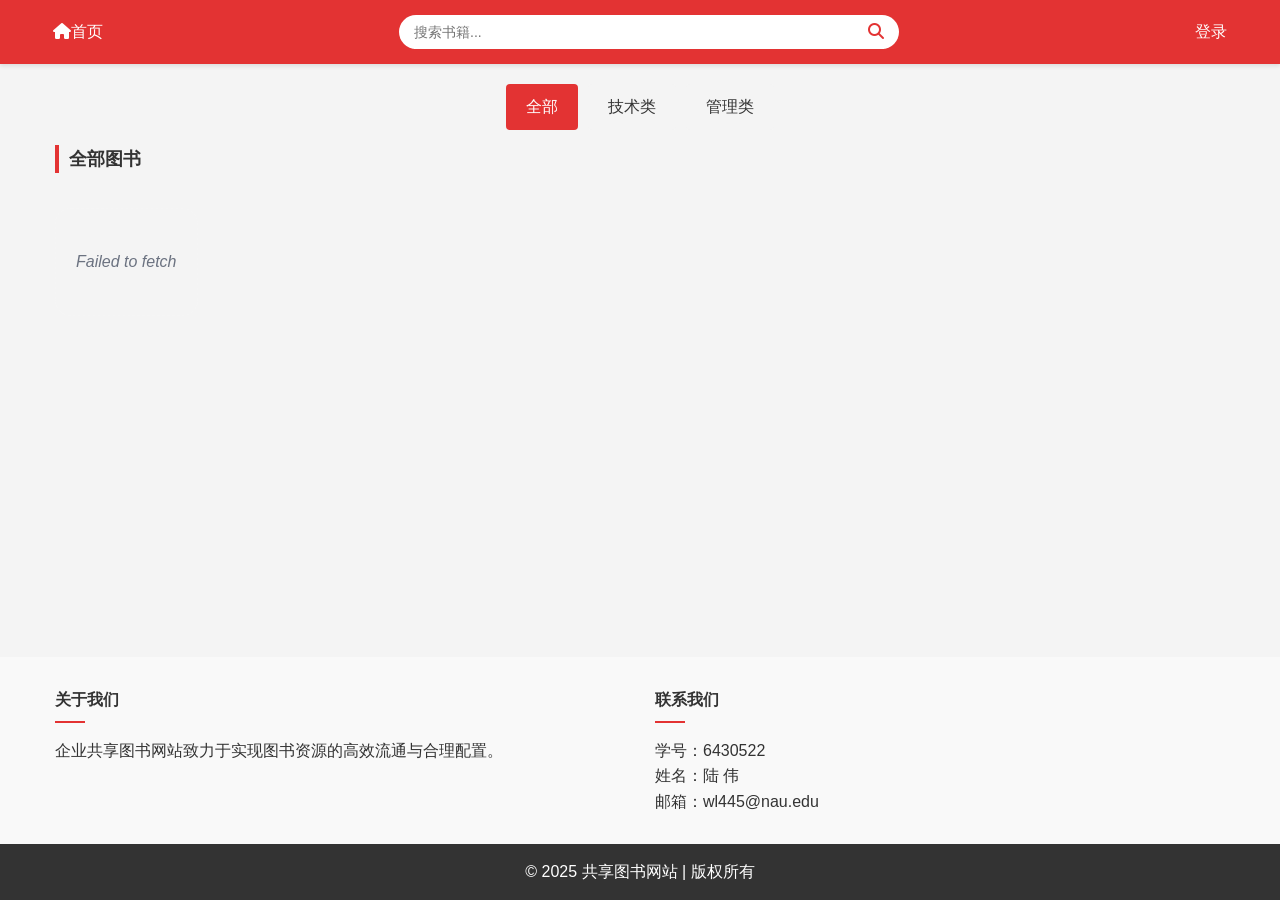
<file: index.html>
<!doctype html>
<html lang="zh-CN">
<head>
    <meta charset="UTF-8">
    <meta name="viewport" content="width=device-width, initial-scale=1.0">
    <title>企业共享书店</title>
    <link rel="stylesheet" href="assets/css/style.css">
    <link rel="stylesheet" href="assets/css/components.css">
    <link rel="stylesheet" href="https://cdnjs.cloudflare.com/ajax/libs/font-awesome/6.4.0/css/all.min.css">
</head>
<body>
<div class="app-container">
    <!-- 顶部导航 -->
    <header>
        <nav class="main-nav">
            <div class="container">
                <div>
                    <a href="index.html"><i class="fa-solid fa-house"></i><span>首页</span></a>
                </div>
                <div class="search-bar">
                    <input id="searchText" type="text" placeholder="搜索书籍..." autocomplete="off">
                    <button id="searchButton"><i class="fas fa-search"></i></button>
                </div>
                <a href="login.html" id="login-button">登录</a>
                <div id="personalDiv" class="personal">
                    <div id="dropdownDiv" class="dropdown-button">
                        <div id="account" class="account-text"></div>
                        <i class="fa-solid fa-chevron-down"></i>
                        <ul id="menuDiv" class="menu-items">
                            <li><a href="book-upload.html">上架入口</a></li>
                            <li><a href="my-borrow.html">我的借阅</a></li>
                            <li><a href="javascript:void(0);" id="logout-button">退出登录</a></li>
                        </ul>
                    </div>
                </div>
            </div>
        </nav>
    </header>
    <!-- 主内容区 -->
    <main>
        <div id="categories" class="categories"></div>

        <!-- 内容区布局 -->
        <div class="content-wrapper">
            <div class="container">
                <div class="content-layout">
                    <!-- 中间书籍列表 -->
                    <section class="books-container">
                        <h2><span id="all-books">全部</span>图书</h2>
                        <div id="booksGridDiv" class="books-grid">
                            <!-- 书籍卡片区域将通过JS动态加载 -->
                        </div>
                    </section>
                </div>
            </div>
        </div>
    </main>
    <!-- 分页 -->
    <div id="paginationDiv" class="pagination">
    </div>
    <!-- 底部信息 -->
    <footer>
        <div class="footer-content">
            <div class="container">
                <div class="footer-sections">
                    <div class="footer-section">
                        <h4>关于我们</h4>
                        <p>企业共享图书网站致力于实现图书资源的高效流通与合理配置。</p>
                    </div>
                    <div class="footer-section">
                        <h4>联系我们</h4>
                        <p>学号：6430522</p>
                        <p>姓名：陆 伟</p>
                        <p>邮箱：wl445@nau.edu</p>
                    </div>
                </div>
            </div>
        </div>
        <div class="footer-bottom">
            <div class="container">
                <p>© 2025 共享图书网站 | 版权所有</p>
            </div>
        </div>
    </footer>
</div>
<script type="module" src="pages/index.page.js"></script>
</body>
</html>
</file>
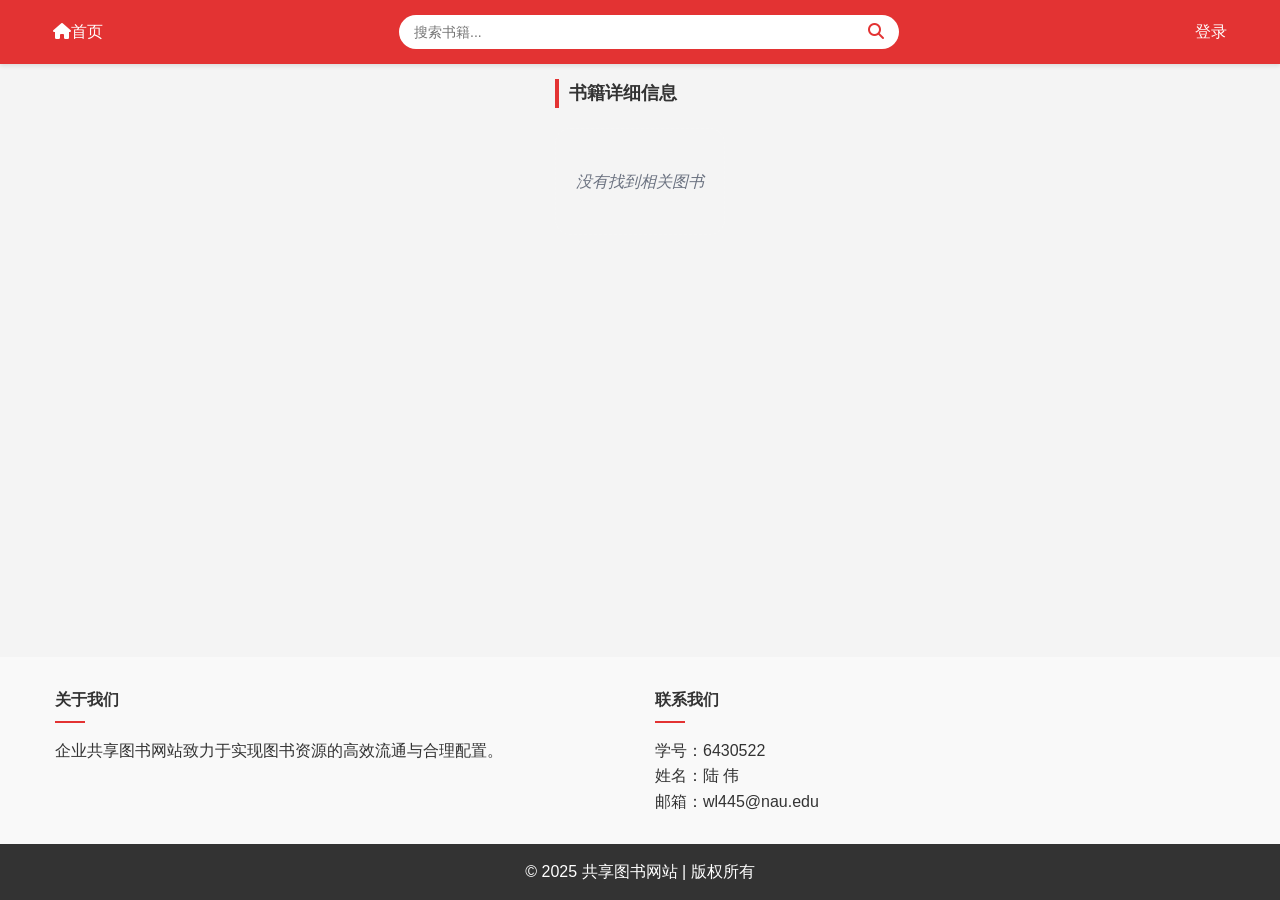
<file: book-detail.html>
<!doctype html>
<html lang="zh-CN">
<head>
    <meta charset="UTF-8">
    <meta name="viewport" content="width=device-width, initial-scale=1.0">
    <title>书籍详情</title>
    <link rel="stylesheet" href="assets/css/style.css">
    <link rel="stylesheet" href="assets/css/components.css">
    <link rel="stylesheet" href="https://cdnjs.cloudflare.com/ajax/libs/font-awesome/6.4.0/css/all.min.css">
</head>
<body>
<div class="app-container">
    <!-- 顶部导航 -->
    <header>
        <nav class="main-nav">
            <div class="container">
                <div>
                    <a href="index.html"><i class="fa-solid fa-house"></i><span>首页</span></a>
                </div>
                <div class="search-bar">
                    <input id="searchText" type="text" placeholder="搜索书籍..." autocomplete="off">
                    <button id="searchButton"><i class="fas fa-search"></i></button>
                </div>
                <a href="login.html" id="login-button">登录</a>
                <div id="personalDiv" class="personal">
                    <div id="dropdownDiv" class="dropdown-button">
                        <div id="account" class="account-text"></div>
                        <i class="fa-solid fa-chevron-down"></i>
                        <ul id="menuDiv" class="menu-items">
                            <li><a href="book-upload.html">上架入口</a></li>
                            <li><a href="my-borrow.html">我的借阅</a></li>
                            <li><a href="javascript:void(0);" id="logout-button">退出登录</a></li>
                        </ul>
                    </div>
                </div>
            </div>
        </nav>
    </header>
    <!-- 主内容区 -->
    <main class="container">
        <div class="content-wrapper">
            <section class="books-container">
                <h2><span id="all-books">书籍详细信息</span></h2>
                <template id="book-template">
                    <div class="book-detail-page">
                        <div class="book-detail">
                            <div class="bd-cover">
                                <img id="book-image" src="" alt="">
                            </div>
                            <div class="bd-info">
                                <h1 id="book-title" class="bd-title"></h1>
                                <div class="bd-table">
                                    <div class="bd-row">
                                        <span class="bd-label">作者</span>
                                        <span id="book-author" class="bd-text bd-author"></span>
                                    </div>
                                    <div class="bd-row">
                                        <span class="bd-label">出版社</span>
                                        <span id="book-publisher" class="bd-text"></span>
                                    </div>
                                    <div class="bd-row">
                                        <span class="bd-label">ISBN</span>
                                        <span id="book-isbn" class="bd-isbn"></span>
                                    </div>
                                    <div class="bd-row">
                                        <span class="bd-label">内容简介</span>
                                        <span id="book-summary" class="bd-text"></span>
                                    </div>
                                    <div class="bd-row">
                                        <span class="bd-label">现有库存</span>
                                        <span id="book-stock" class="bd-stock"></span>
                                    </div>
                                </div>
                                <div class="bd-ops">
                                    <button id="fav-button" class="fav-btn" aria-pressed="false" title="收藏">
                                        <i class="fa-regular fa-heart"></i><span>收藏</span>
                                    </button>
                                    <button id="borrow-button" class="bd-button">借阅</button>
                                </div>
                            </div>
                        </div>
                    </div>
                </template>
                <div id="bookDetailDiv"></div>
            </section>
        </div>
        <div id="confirmationModal" class="modal-overlay">
            <div class="modal-content">
                <h3 class="modal-title">提示</h3>
                <p class="modal-message"></p>
                <div class="modal-actions">
                    <button id="confirmBtn" class="btn btn-confirm">确认</button>
                    <button id="cancelBtn" class="btn btn-cancel">取消</button>
                </div>
            </div>
        </div>
    </main>
    <!-- 底部信息 -->
    <footer>
        <div class="footer-content">
            <div class="container">
                <div class="footer-sections">
                    <div class="footer-section">
                        <h4>关于我们</h4>
                        <p>企业共享图书网站致力于实现图书资源的高效流通与合理配置。</p>
                    </div>
                    <div class="footer-section">
                        <h4>联系我们</h4>
                        <p>学号：6430522</p>
                        <p>姓名：陆 伟</p>
                        <p>邮箱：wl445@nau.edu</p>
                    </div>
                </div>
            </div>
        </div>
        <div class="footer-bottom">
            <div class="container">
                <p>© 2025 共享图书网站 | 版权所有</p>
            </div>
        </div>
    </footer>
</div>
<script type="module" src="pages/book-detail.page.js"></script>
</body>
</html>
</file>
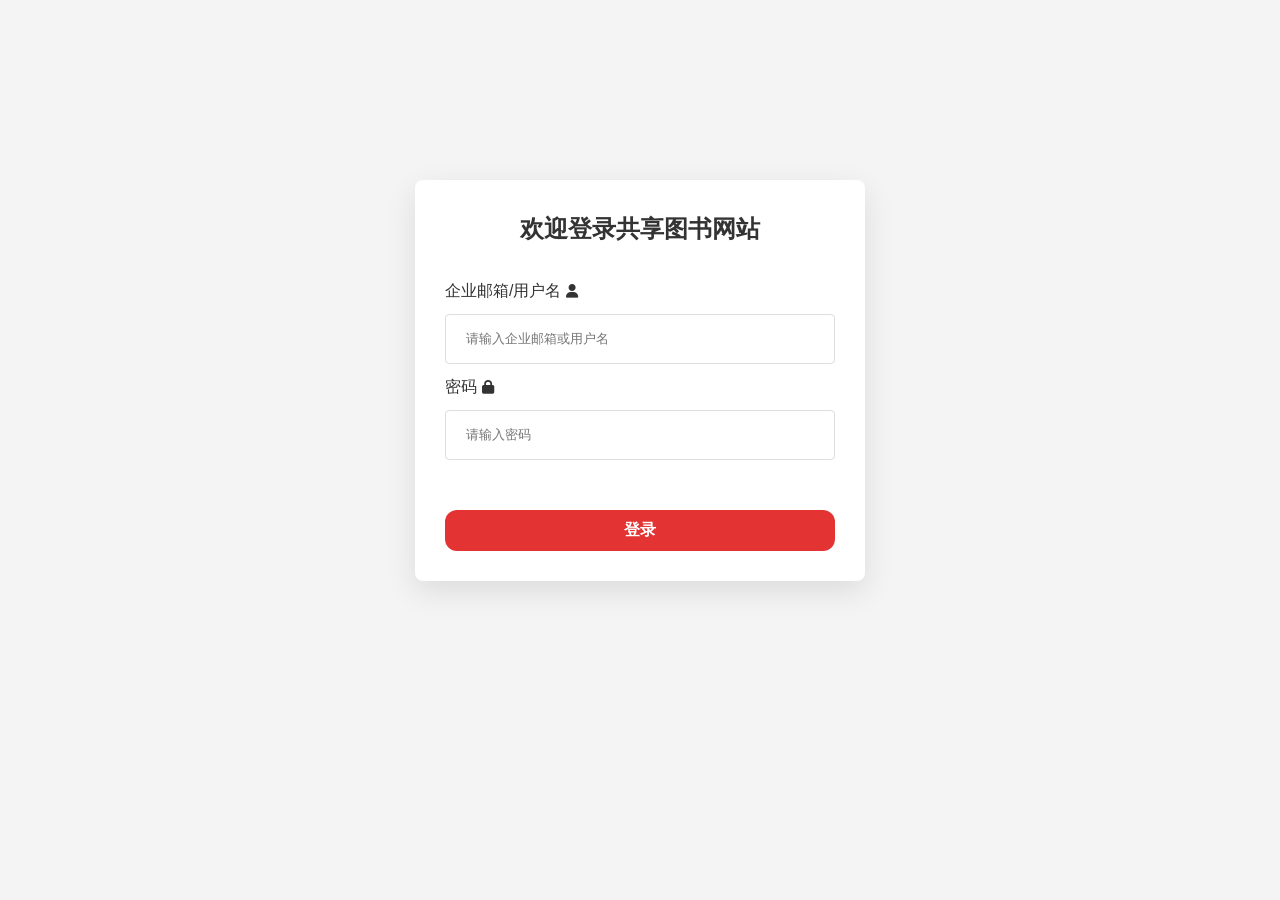
<file: login.html>
<!doctype html>
<html lang="zh-CN">
<head>
    <meta charset="UTF-8">
    <meta name="viewport" content="width=device-width, initial-scale=1.0"/>
    <title>企业共享书店-欢迎登录</title>
    <link rel="stylesheet" href="assets/css/style.css"/>
    <link rel="stylesheet" href="assets/css/components.css"/>
    <link rel="stylesheet" href="https://cdnjs.cloudflare.com/ajax/libs/font-awesome/6.4.0/css/all.min.css">
</head>
<body>
<div class="login-container">
    <h2>欢迎登录共享图书网站</h2>
    <form id="login-form">
        <div class="label-box">
            <label for="accountOrEmail">企业邮箱/用户名</label>
            <i class="fa-solid fa-user"></i>
        </div>
        <input type="text" id="accountOrEmail" name="accountOrEmail" placeholder="请输入企业邮箱或用户名" autocomplete="off">

        <div class="label-box">
            <label for="password">密码</label>
            <i class="fa-solid fa-lock"></i>
        </div>
        <input type="password" id="password" name="password" placeholder="请输入密码">
        <button id="login-button" type="submit">登录</button>
    </form>
</div>
<script type="module" src="pages/login.page.js"></script>
</body>
</html>
</file>
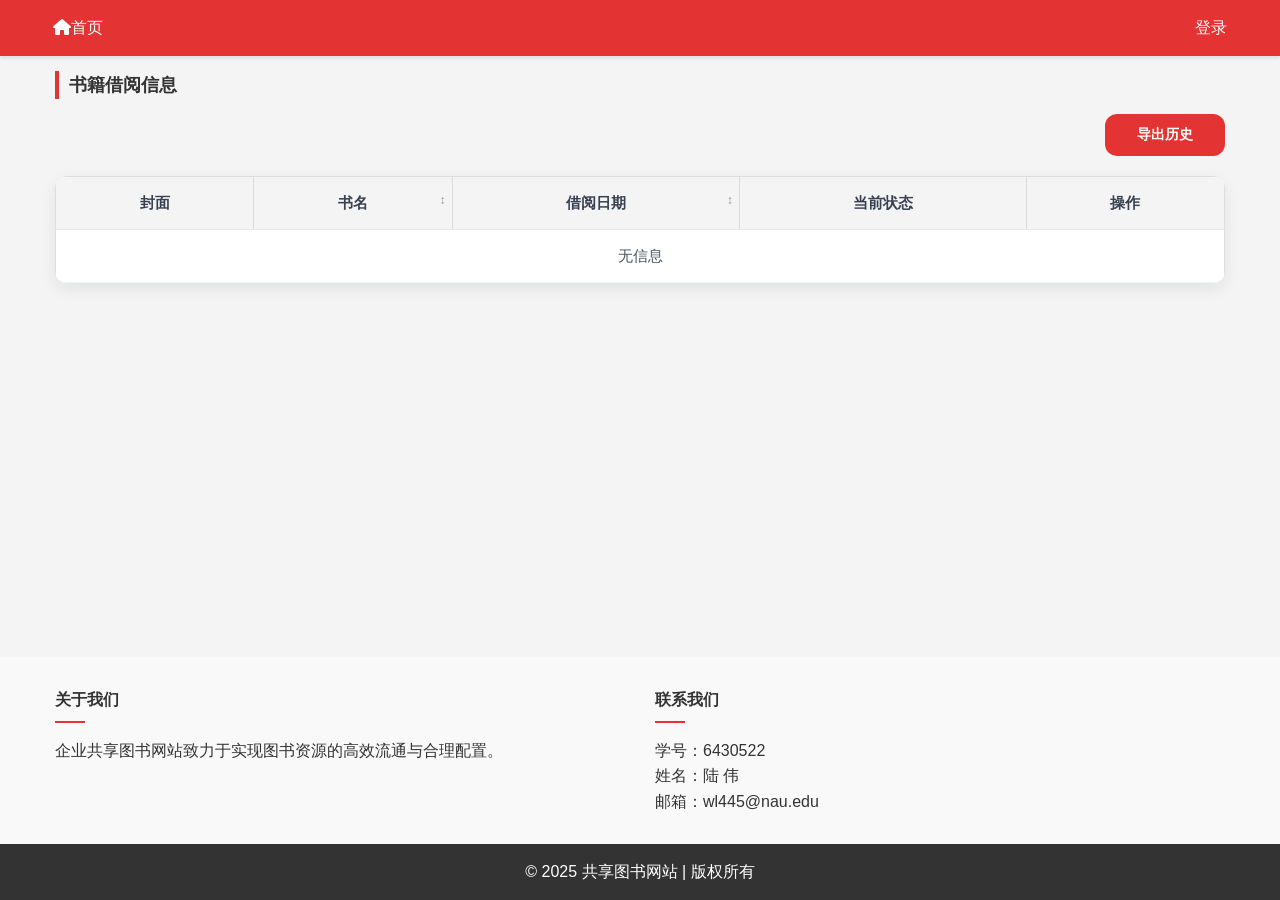
<file: my-borrow.html>
<!doctype html>
<html lang="zh-CN">
<head>
    <meta charset="UTF-8">
    <meta name="viewport" content="width=device-width, initial-scale=1.0">
    <title>我的借阅</title>
    <link rel="stylesheet" href="assets/css/style.css">
    <link rel="stylesheet" href="assets/css/components.css">
    <link rel="stylesheet" href="https://cdnjs.cloudflare.com/ajax/libs/font-awesome/6.4.0/css/all.min.css">
</head>
<body>
<div class="mb-container">
    <!-- 顶部导航 -->
    <header>
        <nav class="main-nav">
            <div class="container">
                <div>
                    <a href="index.html"><i class="fa-solid fa-house"></i><span>首页</span></a>
                </div>
                <a href="login.html" id="login-button">登录</a>
                <div id="personalDiv" class="personal">
                    <div id="dropdownDiv" class="dropdown-button">
                        <div id="account" class="account-text"></div>
                        <i class="fa-solid fa-chevron-down"></i>
                        <ul id="menuDiv" class="menu-items">
                            <li><a href="book-upload.html">上架入口</a></li>
                            <li><a href="my-borrow.html">我的借阅</a></li>
                            <li><a href="javascript:void(0);" id="logout-button">退出登录</a></li>
                        </ul>
                    </div>
                </div>
            </div>
        </nav>
    </header>
    <main class="container">
        <div class="content-wrapper">
            <section class="books-container">
                <h2><span id="all-books">书籍借阅信息</span></h2>
                <div class="form-actions form-row">
                    <button id="exportBtn" class="export-button">导出历史</button>
                </div>
                <table id="borrow-table">
                    <thead>
                    <tr>
                        <th>封面</th>
                        <th class="sortable" data-col="1" data-type="text">书名</th>
                        <th class="sortable" data-col="2" data-type="date">借阅日期</th>
                        <th>当前状态</th>
                        <th>操作</th>
                    </tr>
                    </thead>
                    <tbody>
                    <tr>
                        <td colspan="5">无信息</td>
                    </tr>
                    </tbody>
                </table>
            </section>
        </div>
        <div id="confirmationModal" class="modal-overlay">
            <div class="modal-content">
                <h3 class="modal-title">提示</h3>
                <p class="modal-message"></p>
                <div class="modal-actions">
                    <button id="confirmBtn" class="btn btn-confirm">确认</button>
                    <button id="cancelBtn" class="btn btn-cancel">取消</button>
                </div>
            </div>
        </div>
    </main>
    <!-- 底部信息 -->
    <footer>
        <div class="footer-content">
            <div class="container">
                <div class="footer-sections">
                    <div class="footer-section">
                        <h4>关于我们</h4>
                        <p>企业共享图书网站致力于实现图书资源的高效流通与合理配置。</p>
                    </div>
                    <div class="footer-section">
                        <h4>联系我们</h4>
                        <p>学号：6430522</p>
                        <p>姓名：陆 伟</p>
                        <p>邮箱：wl445@nau.edu</p>
                    </div>
                </div>
            </div>
        </div>
        <div class="footer-bottom">
            <div class="container">
                <p>© 2025 共享图书网站 | 版权所有</p>
            </div>
        </div>
    </footer>
</div>
<script type="module" src="pages/my-borrow.page.js"></script>
</body>
</html>
</file>
<file: assets/css/style.css>
* {
    margin: 0;
    padding: 0;
    box-sizing: border-box;
}

body {
    font-family: "Arial", sans-serif;
    line-height: 1.6;
    background-color: #f4f4f4;
    color: #333;
}

a {
    text-decoration: none;
    color: inherit;
}

ul {
    list-style: none;
}

button {
    cursor: pointer;
}

header {
    background-color: #fff;
    color: #333;
    box-shadow: 0 2px 4px rgba(0, 0, 0, 0.1);
}

/* login 页面 */
.login-container {
    background-color: white;
    padding: 30px;
    border-radius: 8px;
    box-shadow: 0 10px 30px rgba(0, 0, 0, 0.1);
    width: 450px;
    margin: 20vh auto;
}

.login-container h2 {
    margin-bottom: 30px;
    color: #333;
    text-align: center;
}

.login-container input {
    width: 100%;
    padding: 20px;
    margin: 10px 0;
    border: 1px solid #ddd;
    border-radius: 4px;
    box-sizing: border-box;
    height: 50px;
}

.login-container button {
    width: 100%;
    padding: 10px;
    border: none;
    background-color: #e33333;
    color: white;
    font-size: 16px;
    font-weight: 600;
    border-radius: 12px;
    cursor: pointer;
    margin-top: 40px;
}

.label-box {
    display: flex;
    align-items: center;
    gap: 5px;
}

.label-box i {
    font-size: 14px;
}

button:hover {
    background-color: #c62828;
}

input:focus {
    outline: none;
    box-shadow: none;
    border: 1px solid #ccc;
}

/* 控制整体页面的宽度 */
.container {
    max-width: 1200px;
    margin: 0 auto;
    padding: 0 15px;
}

/* index 页面 */
.app-container {
    display: flex;
    flex-direction: column;
    min-height: 100vh;
}

/* 内容区布局 */
.content-wrapper {
    flex: 1;
    padding: 15px 0 30px;
}

.content-layout {
    display: flex;
    gap: 15px;
}

.justify-content-center {
    margin-top: 30px;
}

/* 我的借阅页面 */
.mb-container {
    display: flex;
    flex-direction: column;
    min-height: 100vh;
}

.mb-container .container {
    width: 100%;
    margin: 0 auto;
    padding: 0 15px;
}

.mb-container .container .title {
    margin-bottom: 20px;
}

.mb-container .container table {
    width: 100%;
    border-collapse: collapse;
    margin-top: 20px;
}

.mb-container .container table th, .mb-container .container table td {
    padding: 10px;
    text-align: center;
    border: 1px solid #ddd;
}

.mb-container .container table th {
    background-color: #f4f4f4;
    font-weight: bold;
}

.mb-container .container table td img {
    width: 80px;
    height: auto;
    border-radius: 4px;
}

.mb-container .container .status {
    padding: 5px 10px;
    border-radius: 4px;
    font-weight: bold;
}

.mb-container .container .status.borrowed {
    background-color: #ff6f61;
    color: white;
}

.mb-container .container .status.returned {
    background-color: #4caf50;
    color: white;
}

.mb-container .container .status.pending {
    background-color: #f0ad4e;
    color: white;
}

.mb-container .container #borrow-table button {
    padding: 8px 16px;
    border: none;
    background-color: #e33333;
    color: white;
    border-radius: 12px;
    cursor: pointer;
    font-size: 14px;
    transition: background-color 0.2s;
}

.mb-container .container #borrow-table button:hover {
    background-color: #c62828;
}

.mb-container .container #borrow-table button:disabled {
    background-color: #ccc;
    cursor: not-allowed;
}

/*书籍详情页，控制卡片水平居中显示 */
.book-detail-page {
    display: flex;
    align-items: flex-start;
    justify-content: center;
    padding: 2px 2px;
    max-width: none;
    margin: 0 auto;
    width: 100%;
}

/* 卡片：Flex 两列，自适应宽度 */
.book-detail {
    display: flex;
    gap: 32px;
    background: #fff;
    border: 1px solid rgba(0, 0, 0, .06);
    border-radius: 16px;
    justify-content: center;
    padding: 28px;
    box-shadow: 0 10px 24px rgba(15, 23, 42, .06);
    width: 100%;
}

/* 左侧封面 */
.bd-cover img {
    width: 350px;
    height: 500px;
    object-fit: cover;
    border-radius: 12px;
    border: 1px solid rgba(0, 0, 0, .08);
    background: #fafafa;
}

/* 右侧信息列：自适应填充高度 */
.bd-info {
    flex: 1;
    display: flex;
    flex-direction: column;
    min-width: 0;
    max-width: 500px;
}

.bd-title {
    font-size: 36px;
    line-height: 1.3;
    font-weight: 600;
    color: #0f172a;
    margin: 4px 0 18px;
    word-wrap: break-word;
    word-break: break-word;
    white-space: normal;
}

.bd-table {
    display: flex;
    flex-direction: column;
    gap: 10px;
    margin-bottom: 16px;
}

.bd-row {
    display: flex;
    gap: 50px;
    align-items: flex-start;
    width: 500px;
}

.bd-label {
    font-size: 16px;
    color: #6b7280;
    min-width: 70px;
    flex-shrink: 0;
    line-height: 1.8;
}

.bd-text {
    flex: 1;
    font-size: 16px;
    color: #374151;
    min-width: 0;
    white-space: normal;
    word-wrap: break-word;
    word-break: break-word;
    line-height: 1.8;
}

.bd-author {
    font-family: "Georgia", "Times New Roman", serif;
    font-style: italic;
    color: #2c3e50;
}

.bd-isbn {
    font-size: 16px;
    letter-spacing: .4px;
    color: #4b5563;
    padding: 2px 8px;
    border: 1px dashed rgba(0, 0, 0, .12);
    border-radius: 999px;
    background: #fafafa;
}

/* flex 推动下方操作区贴底部 */
.bd-summary {
    margin: 14px 0 18px;
    font-size: 15px;
    color: #666;
    line-height: 1.8;
    flex: 1;
    white-space: normal;
    word-wrap: break-word;
    word-break: break-word;
}

.bd-ops {
    display: flex;
    justify-content: flex-end;
    margin-top: auto;
    gap: 16px;
}

.bd-button {
    width: 120px;
    padding: 10px;
    border: none;
    background-color: #e33333;
    color: white;
    font-size: 16px;
    font-weight: 600;
    border-radius: 12px;
    cursor: pointer;
    margin-top: 40px;
}

.bd-button:disabled {
    background: #cbd5e1;
    box-shadow: none;
    cursor: not-allowed;
}

.fav-btn {
    width: 120px;
    padding: 10px;
    border: 2px solid #e53935;
    background: #fff;
    color: #e53935;
    font-size: 16px;
    font-weight: 600;
    border-radius: 12px;
    cursor: pointer;
    margin-top: 40px;
}

.fav-btn:hover {
    background: #fff4f4;
}

.fav-btn[aria-pressed="true"] {
    background: #e53935;
    color: #fff;
    border-color: #e53935;
}

.fav-btn[aria-pressed="true"]:hover {
    background: #d32f2f;
}

.bd-stock {
    font-weight: 700;
    font-size: 18px;
}

.bd-stock.ok {
    color: #16a34a;
}

.bd-stock.bad {
    color: #ef4444;
}

@media (max-width: 900px) {
    .book-detail {
        flex-direction: column;
        gap: 20px;
        padding: 20px;
    }

    .bd-cover img {
        width: auto;
        height: auto;
    }

    .bd-title {
        font-size: 28px;
        max-width: none;
    }

    .bd-button {
        width: 100%;
    }
}

/* 我的借阅页 */
#borrow-table {
    width: 100%;
    border-collapse: collapse;
    background: #fff;
    border-radius: 12px;
    box-shadow: 0 6px 18px rgba(15, 23, 42, .08);
    overflow: hidden;
    font-size: 15px;
    color: #374151;
}

#borrow-table thead {
    background: #f3f4f6;
}

#borrow-table th {
    padding: 14px 18px;
    font-weight: 600;
    color: #374151;
    text-align: center;
    border-bottom: 1px solid #e5e7eb;
}

#borrow-table td {
    padding: 14px 18px;
    color: #4b5563;
    border-bottom: 1px solid #f3f4f6;
    vertical-align: middle;
}

/* 鼠标悬停行高亮 */
#borrow-table tbody tr:hover {
    background-color: #f9fafb;
}

/* 封面图 */
#borrow-table img {
    width: 60px;
    height: 80px;
    object-fit: cover;
    border-radius: 8px;
    box-shadow: 0 2px 6px rgba(0, 0, 0, 0.1);
}

.status-chip {
    display: inline-block;
    padding: 4px 10px;
    border-radius: 999px;
    font-weight: 700;
    font-size: 15px;
}

#borrow-table td.borrowing .status-chip {
    color: #e53935;
    background: #fee2e2;
}

#borrow-table td.returned .status-chip {
    color: #10b981;
    background: #d1fae5;
}

/* 书籍上传页 */
#bookForm {
    max-width: 780px;
    background: #fff;
    border-radius: 16px;
    box-shadow: 0 10px 24px rgba(15, 23, 42, .06);
    padding: 24px;
    display: grid;
    grid-template-columns: 160px 1fr;
    gap: 16px 16px;
    margin: 0 auto;
}

/* 控制控件占一行 */
.form-row {
    display: flex;
    align-items: center;
    gap: 16px;
    margin-top: 12px;
    grid-column: 1 / -1;
}

.form-label {
    width: 120px;
    text-align: right;
    font-weight: 600;
    color: #374151;
    flex-shrink: 0;
    padding-right: 12px;
}

.form-input {
    flex: 1;
    width: 100%;
    max-width: 500px;
    padding: 8px 12px;
    border: 1px solid #ddd;
    border-radius: 6px;
    font-size: 15px;
    outline: none;
    transition: border-color 0.2s ease;
}

#bookForm .form-textarea {
    width: 100%;
    max-width: 500px;
    padding: 12px 14px;
    border: 1px solid #e5e7eb;
    border-radius: 10px;
    font-size: 15px;
    color: #111827;
    background: #fff;
    transition: border-color .15s ease, box-shadow .15s ease, background .15s ease;
    resize: none;
    line-height: 1.7;
}

#bookForm .form-input::placeholder,
#bookForm .form-textarea::placeholder {
    color: #9ca3af;
}

#bookForm .form-input:focus,
#bookForm .form-textarea:focus {
    outline: 0;
    border-color: #e33333;
    box-shadow: 0 0 0 3px rgba(227, 51, 51, .15);
    background: #fff;
}

.section-title {
    margin: 0 auto 14px auto;
    max-width: 780px;
    padding-left: 24px;
    font-size: 18px;
    font-weight: 700;
    position: relative;
}

/* 书籍分类 */
.form-checkbox-group {
    display: flex;
    flex-wrap: wrap;
    gap: 10px;
}

.form-checkbox-group label.tag {
    display: inline-flex;
    align-items: center;
    gap: 8px;
    padding: 8px 12px;
    border: 1px solid #e5e7eb;
    border-radius: 999px;
    background: #f9fafb;
    color: #374151;
    font-size: 14px;
    cursor: pointer;
    user-select: none;
    transition: all .15s ease;
}

.form-checkbox-group input[type="radio"] {
    appearance: none;
    width: 14px;
    height: 14px;
    border: 2px solid #cbd5e1;
    border-radius: 50%;
    background: #fff;
}

.form-checkbox-group input[type="radio"]:checked {
    background: #e53935;
    border-color: #e53935;
}

.form-checkbox-group input[type="radio"]:checked + span {
    color: #e53935;
    font-weight: 600;
}

.form-checkbox-group label.tag:has(input[type="radio"]:checked) {
    border-color: #e53935;
    background: #fee2e2;
    color: #e53935;
}

.upload-container {
    display: flex;
    align-items: center;
    gap: 16px;
}

.preview-container {
    width: 200px;
    height: 200px;
    border: 1px dashed #d1d5db;
    border-radius: 12px;
    display: flex;
    align-items: center;
    justify-content: center;
    background: #fafafa;
    cursor: pointer;
    transition: border-color .15s ease, background .15s ease;
}

.preview-container:hover {
    border-color: #e33333;
    background: #fff;
}

#preview-image {
    max-width: 100%;
    max-height: 100%;
    object-fit: cover;
    display: block;
    border-radius: 10px;
}

.form-upload-input {
    position: absolute;
    width: 1px;
    height: 1px;
    overflow: hidden;
    clip: rect(0 0 0 0);
}

.form-actions {
    display: flex;
    justify-content: flex-end;
    margin-top: auto;
}

.form-button {
    padding: 12px 24px;
    border: none;
    background-color: #e33333;
    color: white;
    font-size: 16px;
    font-weight: 600;
    border-radius: 12px;
    cursor: pointer;
    margin-bottom: 10px;
    margin-right: 40px;
    width: 120px;
}

#form-button:disabled,
.form-button:disabled {
    background-color: #ccc;
    cursor: not-allowed;
}

.export-button {
    padding: 12px 24px;
    border: none;
    background-color: #e33333;
    color: white;
    font-size: 14px;
    font-weight: 600;
    border-radius: 12px;
    cursor: pointer;
    width: 120px;
}

.tabs {
    margin: 0 auto 14px auto;
    max-width: 780px;
    padding-left: 24px;
    font-size: 18px;
    font-weight: 700;
    position: relative;
}

.tabs-nav {
    display: flex;
    gap: 8px;
}

.tab-btn {
    appearance: none;
    border: 0;
    background: transparent;
    cursor: pointer;
    padding: 10px 14px;
    font-size: 16px;
    color: #666;
    border-bottom: 2px solid transparent;
}

.tab-btn:hover {
    color: #ffffff;
}

.tab-btn.active {
    color: #e33333;
    font-weight: 600;
    border-color: #e33333;
    background: transparent;
}

.tabs-panels {
    padding-top: 12px;
}

.tab-panel {
    display: none;
}

.tab-panel.active {
    display: block;
}

.tab-batch {
    display: flex;
    gap: 32px;
    background: #fff;
    border: 1px solid rgba(0, 0, 0, .06);
    border-radius: 16px;
    justify-content: center;
    padding: 28px;
    box-shadow: 0 10px 24px rgba(15, 23, 42, .06);
    width: 100%;
}

#csvFile {
    width: 400px;
    margin-right: 20px;
    font-size: 18px;
    font-weight: 500;
    background-color: #fff;
    border: 1px solid #d0d7e2;
    border-radius: 8px;
    padding: 6px 20px;
    cursor: pointer;
    transition: all .15s ease;
}
</file>
<file: assets/css/components.css>
/* 搜索框 */
.search-bar {
    display: flex;
    flex-grow: 1;
    max-width: 500px;
    margin: 0 20px;
}

.search-bar input {
    flex-grow: 1;
    padding: 8px 15px;
    border: none;
    border-radius: 20px 0 0 20px;
    outline: none;
    font-size: 14px;
}

.search-bar button {
    background-color: #fff;
    color: #e33333;
    border: none;
    padding: 8px 15px;
    border-radius: 0 20px 20px 0;
    font-size: 16px;
}

/* 导航栏 */
.main-nav {
    background-color: #e33333;
    color: white;
    padding: 15px 0;
}

.main-nav .container {
    display: flex;
    justify-content: space-between;
    align-items: center;
    padding: 0 1vw;
}

/* 个人信息栏 */
.personal {
    display: none;
}

.personal .dropdown-button {
    display: flex;
    align-items: center;
    gap: 5px;
    position: relative;
    cursor: pointer;
}

.personal .dropdown-button .fa-chevron-down {
    transition: transform 0.3s ease;
    font-size: 16px;
}

.personal .dropdown-button .account-text {
    font-size: 18px;
}

.personal .dropdown-button .menu-items {
    display: none;
    position: absolute;
    background-color: #e33333;
    left: 0;
    top: 120%;
    width: auto;
    min-width: 120px;
    box-shadow: 0 8px 16px rgba(0, 0, 0, 0.2);
    padding: 0;
    margin: 0;
}

.personal .dropdown-button .menu-items a {
    text-align: center;
    padding: 3px 0;
    cursor: pointer;
    width: 100%;
    height: 100%;
    display: inline-block;
}

.personal .dropdown-button .menu-items a:hover {
    background-color: #da7070;
}

.personal .dropdown-button.active .menu-items {
    display: block;
}

.personal .dropdown-button.active .fa-chevron-down {
    transform: rotate(180deg);
}

/* Toast消息提示 */
.toast-message {
    position: fixed;
    bottom: 20px;
    right: 20px;
    background-color: rgba(0, 0, 0, 0.7);
    color: white;
    padding: 10px 20px;
    border-radius: 3px;
    z-index: 1000;
    animation: fadeIn 0.3s ease;
}

.toast-message.fade-out {
    animation: fadeOut 0.5s ease forwards;
}

@keyframes fadeIn {
    from {
        opacity: 0;
        transform: translateY(20px);
    }
    to {
        opacity: 1;
        transform: translateY(0);
    }
}

@keyframes fadeOut {
    from {
        opacity: 1;
        transform: translateY(0);
    }
    to {
        opacity: 0;
        transform: translateY(-20px);
    }
}

.toast {
    position: fixed;
    top: 10%;
    left: 50%;
    transform: translate(-50%, -10%); /* 居中 */
    padding: 8px 20px;
    border-radius: 4px; /* 圆角 */
    font-size: 14px;
    font-weight: 500;
    box-shadow: 0 4px 12px rgba(0, 0, 0, 0.2); /* 适中的阴影 */
    z-index: 9999;
    display: flex;
    align-items: center;
    opacity: 1;
    transition: opacity 0.5s ease; /* 平滑的过渡效果 */
    animation: slideIn 0.5s ease-out;
}

@keyframes slideIn {
    0% {
        transform: translateX(-50%) translateY(-30px);
        opacity: 0;
    }
    100% {
        transform: translateX(-50%) translateY(0);
        opacity: 1;
    }
}

.toast-error {
    background-color: #fef0f0;
    color: #f56c6c;
    border: 1px solid #fde2e2;
}

.toast-success {
    background-color: #f0f9eb;
    color: #67c23a;
    border: 1px solid #e1f3d8;
}

.toast-hide {
    opacity: 0;
}

.toast-icon {
    font-size: 16px;
    margin-right: 10px;
}

/* 书籍分类 */
.categories {
    display: flex;
    justify-content: center;
    gap: 10px;
    margin-top: 20px;
}

.categories .item {
    padding: 10px 20px;
    background-color: #f4f4f4;
    border: none;
    border-radius: 4px;
    cursor: pointer;
    transition: all 0.3s;
}

.categories .item.active {
    background-color: #e33333;
    color: white;
}

/* 分页容器 */
.pagination {
    display: flex;
    justify-content: center;
    align-items: center;
    list-style: none;
    padding: 0;
    margin: 20px 0;
}

/* 分页项 */
.pagination li {
    margin: 0 5px;
}

/* 分页链接 */
.pagination a {
    text-decoration: none;
    padding: 8px 16px;
    border: 1px solid #ccc;
    color: #e33333;
    border-radius: 4px;
    font-size: 14px;
    display: inline-block;
}

/* 分页链接悬停效果 */
.pagination a:hover {
    background-color: #f1f1f1;
}

/* 禁用状态 */
.pagination .disabled a {
    color: #ccc;
    pointer-events: none;
    background-color: #e9ecef;
}

/* 当前页的高亮样式 */
.pagination .active a {
    background-color: #e33333;
    color: white;
}

.no-results {
    padding: 40px 20px;
    text-align: center;
    color: #6b7280;
    font-size: 16px;
    font-style: italic;
    border: 1px dashed rgba(255, 255, 255, .08);
    border-radius: 16px;
    background: rgba(255, 255, 255, 0.02);
    margin: 20px 0;
}

/* 欢迎页的中间书籍列表 */
.books-container {
    flex: 1;
}

.books-container h2 {
    margin-bottom: 15px;
    padding-left: 10px;
    border-left: 4px solid #e33333;
    font-size: 18px;
}

.books-grid {
    display: flex;
    flex-wrap: wrap;
    gap: 15px;
}

.book-card {
    width: calc(25% - 12px);
    background-color: white;
    border-radius: 5px;
    box-shadow: 0 1px 3px rgba(0, 0, 0, 0.1);
    padding: 15px;
    display: flex;
    flex-direction: column;
    transition: transform 0.3s, box-shadow 0.3s;
}

.book-card:hover {
    transform: translateY(-5px);
    box-shadow: 0 5px 15px rgba(0, 0, 0, 0.1);
}

.book-card img {
    width: 100%;
    height: 220px;
    object-fit: cover;
    margin-bottom: 10px;
    border-radius: 3px;
}

.book-card h3 {
    font-size: 14px;
    margin-bottom: 8px;
    height: 20px;
    overflow: hidden;
    display: -webkit-box;
    -webkit-line-clamp: 2;
    -webkit-box-orient: vertical;
}

.book-card p {
    font-size: 12px;
    color: #666;
    margin-bottom: 5px;
    height: 36px;
    overflow: hidden;
    display: -webkit-box;
    -webkit-line-clamp: 2;
    -webkit-box-orient: vertical;
}

.book-card .author {
    color: #333232;
    font-size: 10px;
    line-height: 1.5;
    margin: 4px 0;
    white-space: nowrap;
    overflow: hidden;
    text-overflow: ellipsis;
}

.book-card button:hover {
    background-color: #c62828;
}

/* 底部信息 */
footer {
    margin-top: auto;
}

.footer-content {
    background-color: #f9f9f9;
    padding: 30px 0;
}

.footer-sections {
    display: flex;
    flex-wrap: wrap;
    gap: 30px;
}

.footer-section {
    flex: 1;
    min-width: 200px;
}

.footer-section h4 {
    margin-bottom: 15px;
    position: relative;
    padding-bottom: 10px;
}

.footer-section h4::after {
    content: "";
    position: absolute;
    left: 0;
    bottom: 0;
    width: 30px;
    height: 2px;
    background-color: #e33333;
}

.footer-section ul li {
    margin-bottom: 8px;
}

.footer-section a:hover {
    color: #e33333;
}

.footer-bottom {
    background-color: #333;
    color: white;
    text-align: center;
    padding: 15px 0;
}

/* 遮罩层 */
.modal-overlay {
    display: none;
    position: fixed;
    top: 0;
    left: 0;
    width: 100%;
    height: 100%;
    background: rgba(15, 23, 42, 0.45);
    align-items: center;
    justify-content: center;
    z-index: 2000;
}

.modal-content {
    background: #fff;
    border-radius: 16px;
    padding: 24px 28px;
    max-width: 420px;
    width: 90%;
    box-shadow: 0 10px 24px rgba(15, 23, 42, .06);
    text-align: center;
    animation: fadeInScale .25s ease;
}

.modal-title {
    font-size: 20px;
    font-weight: 700;
    margin-bottom: 12px;
    color: #111827;
}

.modal-message {
    font-size: 15px;
    color: #374151;
    margin-bottom: 20px;
    line-height: 1.6;
}

.modal-actions {
    display: flex;
    justify-content: center;
    gap: 16px;
    margin-top: 8px;
}

.modal-actions .btn {
    padding: 8px 20px;
    border: none;
    border-radius: 6px;
    font-size: 16px;
    font-weight: 500;
    cursor: pointer;
    transition: all .2s;
    min-width: 80px;
}

.modal-actions .btn-confirm {
    border: none;
    background: #e53935;
    color: #fff;
}

.modal-actions .btn-confirm:hover {
    background: #d32f2f;
}

.modal-actions .btn-cancel {
    border: none;
    background-color: #f3f4f6;
    color: #333;
}

.modal-actions .btn-cancel:hover {
    background: #e5e7eb;
}

@keyframes fadeInScale {
    from {
        opacity: 0;
        transform: scale(0.92);
    }
    to {
        opacity: 1;
        transform: scale(1);
    }
}

/* ---------- 表头排序样式 ---------- */
th.sortable {
    cursor: pointer;
    user-select: none;
    position: relative;
    padding-right: 16px;
}

th.sortable::after {
    content: "↕";
    position: absolute;
    right: 6px;
    color: #999;
    font-size: 12px;
}

th.sortable[data-order="asc"]::after {
    content: "↑";
    color: #e33333;
}

th.sortable[data-order="desc"]::after {
    content: "↓";
    color: #e33333;
}
</file>
